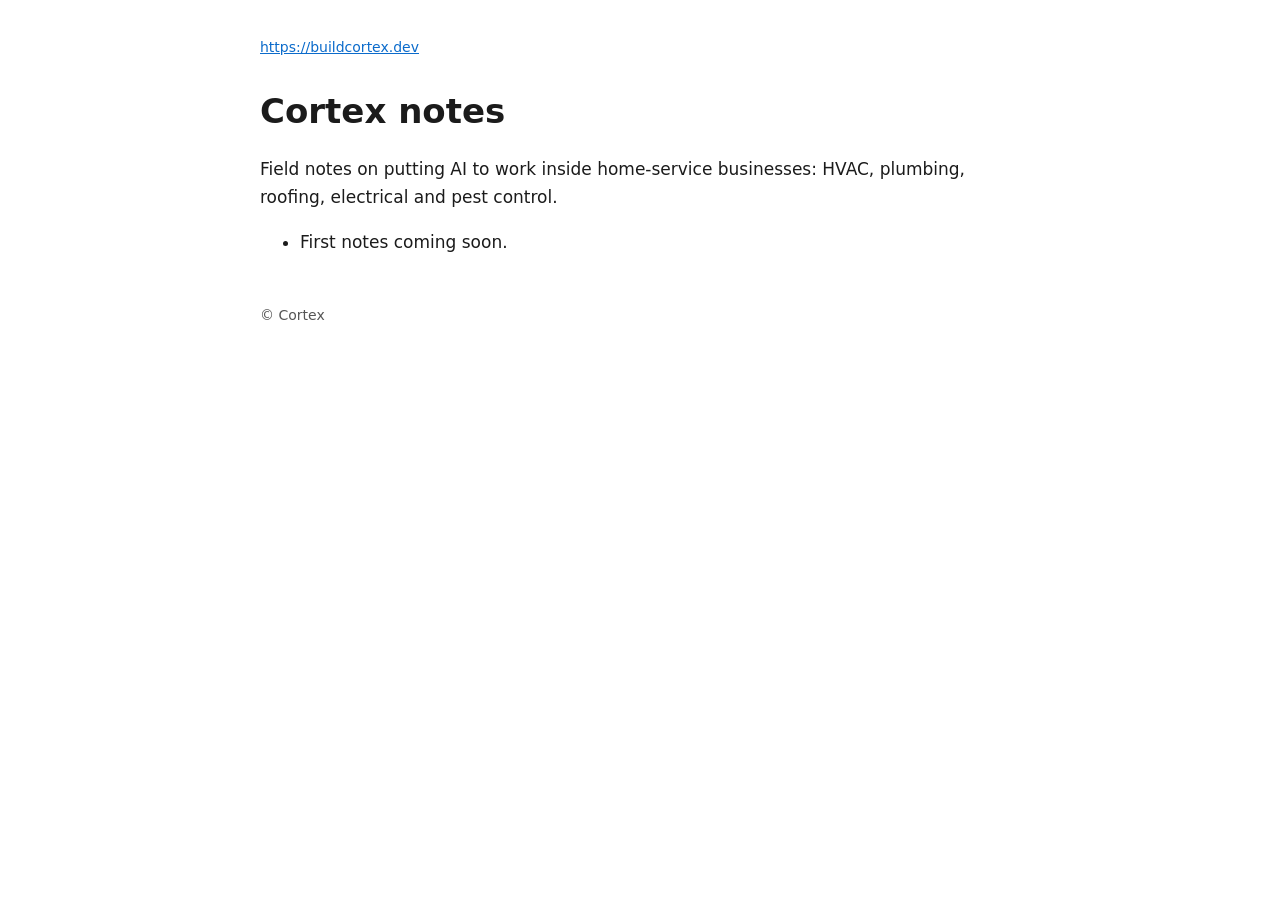
<file: index.html>
<!doctype html><html lang="en"><head><meta charset="utf-8"><meta name="viewport" content="width=device-width,initial-scale=1">
<title>Cortex notes</title><meta name="description" content="Field notes on putting AI to work inside home-service businesses: HVAC, plumbing, roofing, electrical and pest control."><link rel="canonical" href="https://simplufy.github.io/cortex-notes/">
<link rel="stylesheet" href="style.css"></head><body><header><a href="https://buildcortex.dev">https://buildcortex.dev</a></header><main><h1>Cortex notes</h1>
<p>Field notes on putting AI to work inside home-service businesses: HVAC, plumbing, roofing, electrical and pest control.</p><ul><li>First notes coming soon.</li></ul></main><footer>&copy; Cortex</footer></body></html>
</file>
<file: style.css>
body{font:17px/1.65 system-ui,-apple-system,Segoe UI,Roboto,sans-serif;max-width:760px;margin:0 auto;padding:24px 16px;color:#1b1b1b;background:#fff}
a{color:#0b6bcb}header,footer{font-size:14px;color:#555;margin:12px 0 32px}footer{margin-top:48px}h1{line-height:1.2}.meta{color:#666;font-size:14px}
li{margin:6px 0}@media(prefers-color-scheme:dark){body{background:#111;color:#e8e8e8}header,footer,.meta{color:#aaa}}
</file>
